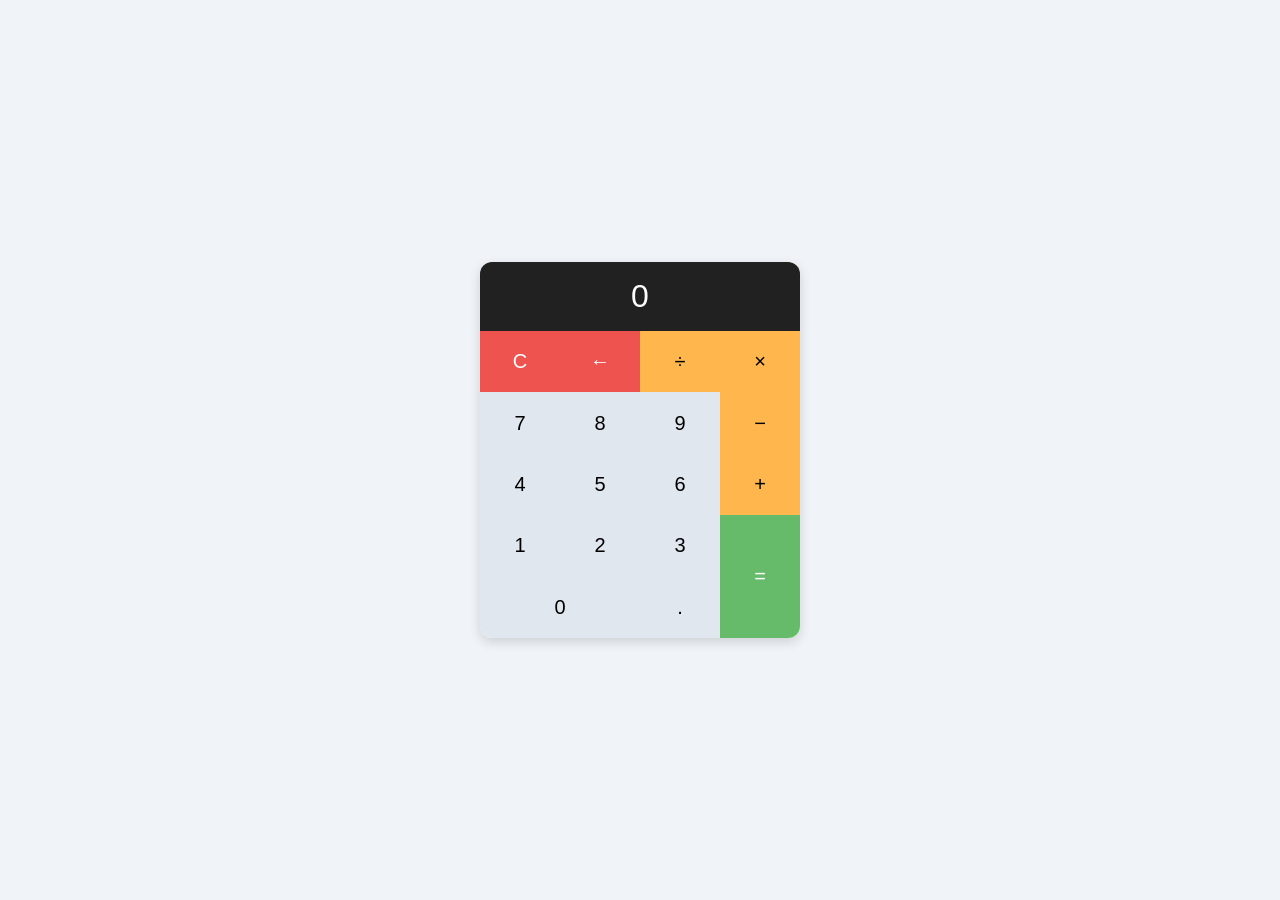
<file: examples/calculator/index.html>
<!DOCTYPE html>
<html lang="en">
<head>
    <meta charset="UTF-8">
    <meta name="viewport" content="width=device-width, initial-scale=1.0">
    <title>Simple Web Calculator</title>
    <link rel="stylesheet" href="styles.css">
</head>
<body>
    <div class="calculator">
        <input type="text" id="display" class="display" readonly placeholder="0">
        <div class="buttons">
            <button class="func" data-action="clear">C</button>
            <button class="func" data-action="backspace">←</button>
            <button class="op" data-value="/">÷</button>
            <button class="op" data-value="*">×</button>

            <button class="num" data-value="7">7</button>
            <button class="num" data-value="8">8</button>
            <button class="num" data-value="9">9</button>
            <button class="op" data-value="-">−</button>

            <button class="num" data-value="4">4</button>
            <button class="num" data-value="5">5</button>
            <button class="num" data-value="6">6</button>
            <button class="op" data-value="+">+</button>

            <button class="num" data-value="1">1</button>
            <button class="num" data-value="2">2</button>
            <button class="num" data-value="3">3</button>
            <button class="eq" data-action="equals">=</button>

            <button class="num zero" data-value="0">0</button>
            <button class="num" data-value=".">.</button>
        </div>
    </div>

    <script src="script.js" defer></script>
</body>
</html>
</file>
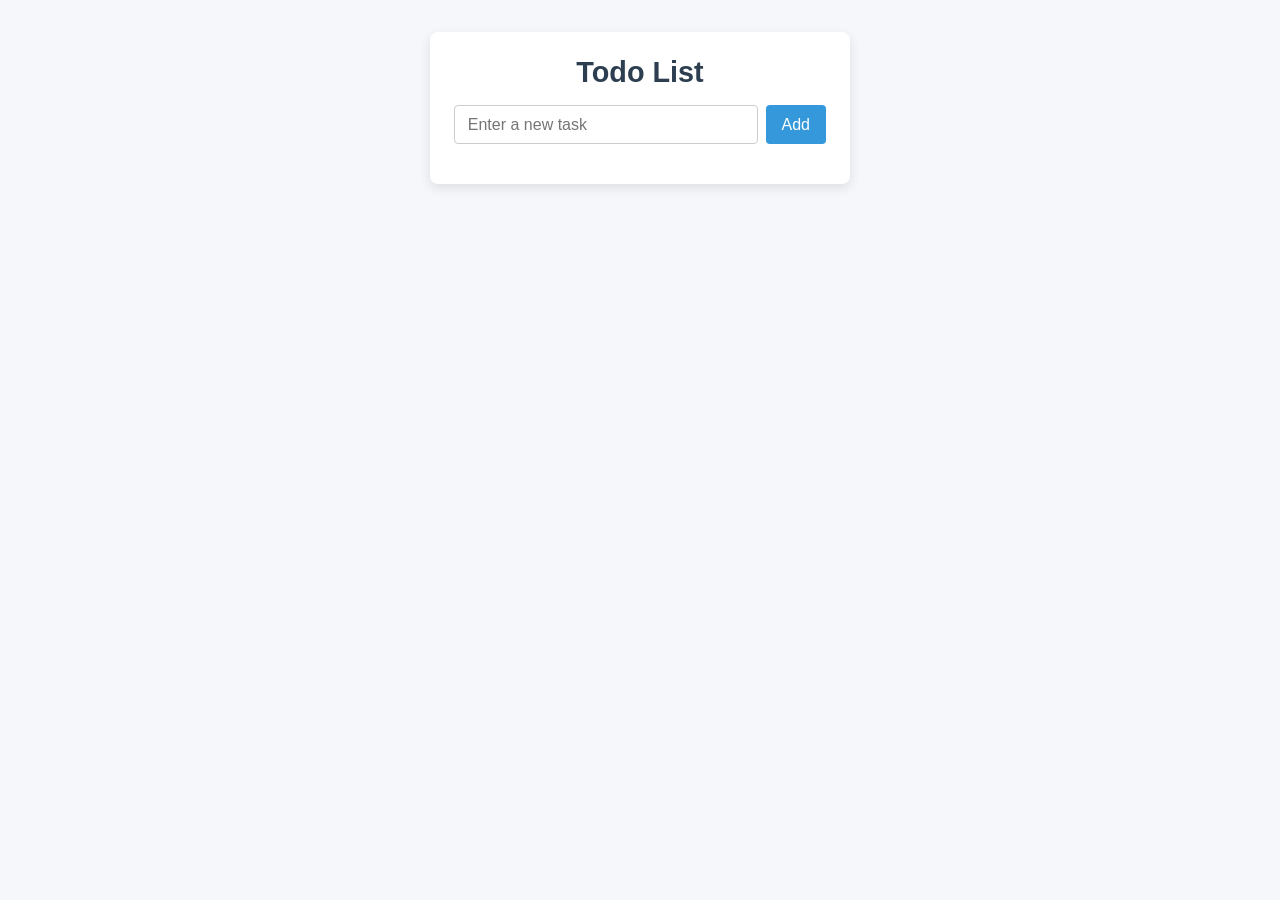
<file: examples/todo-app/index.html>
<!DOCTYPE html>
<html lang="en">
<head>
    <meta charset="UTF-8">
    <meta name="viewport" content="width=device-width, initial-scale=1.0">
    <title>Simple Todo App</title>
    <link rel="stylesheet" href="styles.css">
</head>
<body>
    <div class="app-container">
        <h1>Todo List</h1>
        <div class="input-group">
            <input type="text" id="todo-input" placeholder="Enter a new task" autocomplete="off">
            <button id="add-button">Add</button>
        </div>
        <ul id="todo-list"></ul>
    </div>
    <script src="script.js"></script>
</body>
</html>
</file>
<file: examples/calculator/styles.css>
/* styles.css */

/* Root variables for easy theming */
:root {
  --bg-color: #f0f4f8;
  --calc-bg: #ffffff;
  --button-bg: #e0e7ef;
  --button-hover: #cbd5e1;
  --button-active: #b0b8c1;
  --operator-bg: #ffb74d;
  --operator-hover: #ffa726;
  --operator-active: #fb8c00;
  --display-bg: #212121;
  --display-color: #ffffff;
  --font-family: 'Segoe UI', Tahoma, sans-serif;
}

/* Global reset */
*,
*::before,
*::after {
  box-sizing: border-box;
  margin: 0;
  padding: 0;
}

/* Body layout */
body {
  display: flex;
  align-items: center;
  justify-content: center;
  min-height: 100vh;
  background: var(--bg-color);
  font-family: var(--font-family);
}

/* Calculator container */
.calculator {
  background: var(--calc-bg);
  border-radius: 12px;
  box-shadow: 0 4px 12px rgba(0, 0, 0, 0.15);
  width: 320px;
  max-width: 90vw;
  overflow: hidden;
}

/* Display */
.display {
  width: 100%;
  border: none;
  outline: none;
  background: var(--display-bg);
  color: var(--display-color);
  text-align: center;
  padding: 1rem;
  font-size: 2rem;
}

/* Button grid */
.buttons {
  display: grid;
  grid-template-columns: repeat(4, 1fr);
}

/* Common button style */
button {
  border: none;
  background: var(--button-bg);
  font-size: 1.25rem;
  padding: 1.2rem;
  cursor: pointer;
  transition: background 0.2s;
}

/* Operator buttons */
button.operator {
  background: var(--operator-bg);
}

/* Hover & active states */
button:hover {
  background: var(--button-hover);
}
button.operator:hover {
  background: var(--operator-hover);
}
button:active {
  background: var(--button-active);
}
button.operator:active {
  background: var(--operator-active);
}

/* Special buttons */
button.clear {
  grid-column: span 2;
  background: #ef5350;
  color: #fff;
}
button.clear:hover {
  background: #e53935;
}
button.clear:active {
  background: #c62828;
}
button.equal {
  grid-row: span 2;
  background: #66bb6a;
  color: #fff;
}
button.equal:hover {
  background: #4caf50;
}
button.equal:active {
  background: #388e3c;
}
/* Match the class names used in index.html */
button.op {
  background: var(--operator-bg);
}
button.op:hover {
  background: var(--operator-hover);
}
button.op:active {
  background: var(--operator-active);
}
button.func {
  background: #ef5350;
  color: #fff;
}
button.func:hover {
  background: #e53935;
}
button.eq {
  grid-row: span 2;
  background: #66bb6a;
  color: #fff;
}
button.eq:hover {
  background: #4caf50;
}
button.zero {
  grid-column: span 2;
}
/* Responsive adjustments */
@media (max-width: 480px) {
  .calculator {
    width: 100%;
    border-radius: 0;
  }
  .display {
    font-size: 1.5rem;
    padding: 0.8rem;
  }
  button {
    font-size: 1rem;
    padding: 0.9rem;
  }
}
</file>
<file: examples/todo-app/styles.css>
/* Base reset */
*,
*::before,
*::after {
    box-sizing: border-box;
    margin: 0;
    padding: 0;
}

/* Layout */
body {
    font-family: Arial, Helvetica, sans-serif;
    background: #f5f7fa;
    color: #333;
    display: flex;
    justify-content: center;
    align-items: flex-start;
    min-height: 100vh;
    padding: 2rem 1rem;
}

.app-container {
    background: #fff;
    width: 100%;
    max-width: 420px;
    border-radius: 8px;
    box-shadow: 0 4px 12px rgba(0,0,0,0.1);
    padding: 1.5rem;
}

/* Header */
.app-container h1 {
    text-align: center;
    margin-bottom: 1rem;
    font-size: 1.8rem;
    color: #2c3e50;
}

/* Input group */
.input-group {
    display: flex;
    gap: 0.5rem;
    margin-bottom: 1rem;
}

#todo-input {
    flex: 1;
    padding: 0.6rem 0.8rem;
    border: 1px solid #ccc;
    border-radius: 4px;
    font-size: 1rem;
}

#add-button {
    padding: 0.6rem 1rem;
    background: #3498db;
    color: #fff;
    border: none;
    border-radius: 4px;
    font-size: 1rem;
    cursor: pointer;
    transition: background 0.2s;
}

#add-button:hover {
    background: #2980b9;
}

/* Todo list */
#todo-list {
    list-style: none;
}

#todo-list li {
    display: flex;
    align-items: center;
    justify-content: space-between;
    padding: 0.6rem 0.8rem;
    border-bottom: 1px solid #eee;
    font-size: 1rem;
}

#todo-list li:last-child {
    border-bottom: none;
}

/* Completed state */
.completed {
    text-decoration: line-through;
    color: #777;
    opacity: 0.8;
}

/* Delete button */
.delete-btn {
    background: transparent;
    border: none;
    color: #e74c3c;
    font-size: 1.2rem;
    cursor: pointer;
    padding: 0 0.2rem;
    transition: color 0.2s;
}

.delete-btn:hover {
    color: #c0392b;
}

/* Responsive */
@media (max-width: 480px) {
    .app-container {
        padding: 1rem;
    }

    #add-button {
        padding: 0.5rem 0.8rem;
        font-size: 0.9rem;
    }

    #todo-input {
        font-size: 0.9rem;
    }

    #todo-list li {
        font-size: 0.9rem;
    }
}
</file>
